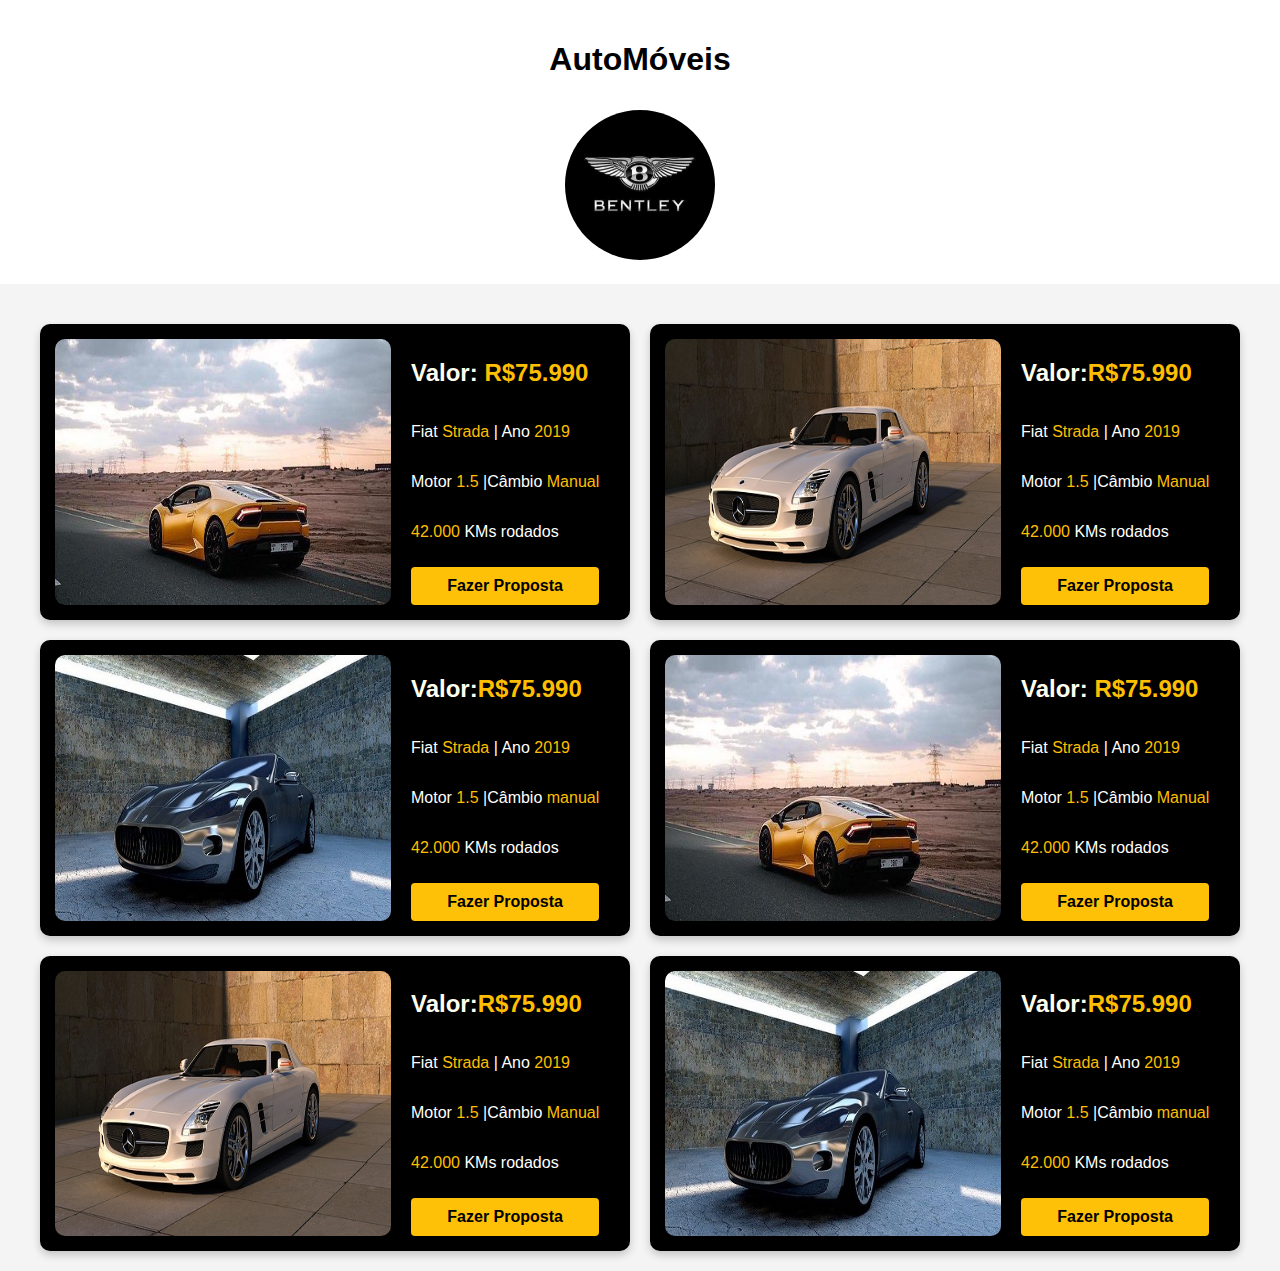
<file: index.html>
<!DOCTYPE html>
<html lang="pt-BR">
<head>
  <meta charset="UTF-8">
  <meta name="viewport" content="width=device-width, initial-scale=1.0">
  <title>AutoMóveis</title>
  <link rel="stylesheet" href="style.css">
</head>
<body>
  <header>
    <h1>AutoMóveis</h1>
    <img  class="logo"src="imagens/car-icon.jpg" alt="Logo Bentley" >
  </header>
  <main class="container">
    <div class="grid">
    <div class="carros">
        <img src="imagens/car-1.jpg" alt="Carro1">
        <div class="texto">
        <h2><span class="valor"> Valor:</span> <span class ="yellow">R$75.990</span></h2> 
        <p>Fiat <span class ="yellow"> Strada </span> | Ano <span class ="yellow"> 2019 </span></p>
        <p>Motor <span class="yellow">1.5 </span> |Câmbio <span class="yellow"> Manual </span> </p>
        <p> <span class="yellow"> 42.000 </span>KMs rodados </p>
        <button>Fazer Proposta</button>
      </div>
        </div>
    
        <div class="carros">
            <img src="imagens/car-2.jpg" alt="carro2">
            <div class="texto">
            <h2> <span class="valor">Valor:</span><span class ="yellow">R$75.990</span></h2> 
        <p>Fiat <span class ="yellow"> Strada </span> | Ano <span class ="yellow"> 2019 </span></p>
        <p>Motor <span class="yellow">1.5 </span> |Câmbio <span class="yellow"> Manual </span> </p>
        <p> <span class="yellow"> 42.000 </span> KMs rodados </p>
        <button>Fazer Proposta</button>
      </div>
        </div>
    
        <div class="carros">
            <img src="imagens/car-3.jpg" alt="carro3">
            <div class="texto">
            <h2> <span class="valor">Valor:</span><span class ="yellow">R$75.990</span></h2> 
        <p>Fiat <span class ="yellow"> Strada </span> | Ano <span class ="yellow"> 2019 </span></p>
        <p>Motor <span class="yellow">1.5 </span> |Câmbio <span class="yellow"> manual </span> </p>
        <p> <span class="yellow"> 42.000 </span> KMs rodados </p>
        <button>Fazer Proposta</button>  
      </div>
          </div>

        <div class="carros">
            <img src="imagens/car-1.jpg" alt="carro4">
            <div class="texto">
            <h2><span class="valor"> Valor:</span> <span class ="yellow">R$75.990</span></h2> 
            <p>Fiat <span class ="yellow"> Strada </span> | Ano <span class ="yellow"> 2019 </span></p>
            <p>Motor <span class="yellow">1.5 </span> |Câmbio <span class="yellow"> Manual </span> </p>
            <p> <span class="yellow"> 42.000 </span>KMs rodados </p>
            <button>Fazer Proposta</button>
          </div>
            </div>
        
            <div class="carros">
              <img src="imagens/car-2.jpg" alt="carro5">
              <div class="texto">
              <h2> <span class="valor">Valor:</span><span class ="yellow">R$75.990</span></h2> 
          <p>Fiat <span class ="yellow"> Strada </span> | Ano <span class ="yellow"> 2019 </span></p>
          <p>Motor <span class="yellow">1.5 </span> |Câmbio <span class="yellow"> Manual </span> </p>
          <p> <span class="yellow"> 42.000 </span> KMs rodados </p>
          <button>Fazer Proposta</button>
        </div>
          </div>
        
          <div class="carros">
            <img src="imagens/car-3.jpg" alt="carro6">
            <div class="texto">
            <h2> <span class="valor">Valor:</span><span class ="yellow">R$75.990</span></h2> 
        <p>Fiat <span class ="yellow"> Strada </span> | Ano <span class ="yellow"> 2019 </span></p>
        <p>Motor <span class="yellow">1.5 </span> |Câmbio <span class="yellow"> manual </span> </p>
        <p> <span class="yellow"> 42.000 </span> KMs rodados </p>
        <button>Fazer Proposta</button>  
      </div>
          </div>
    </div>
  </main>
</body>
</html>
</file>
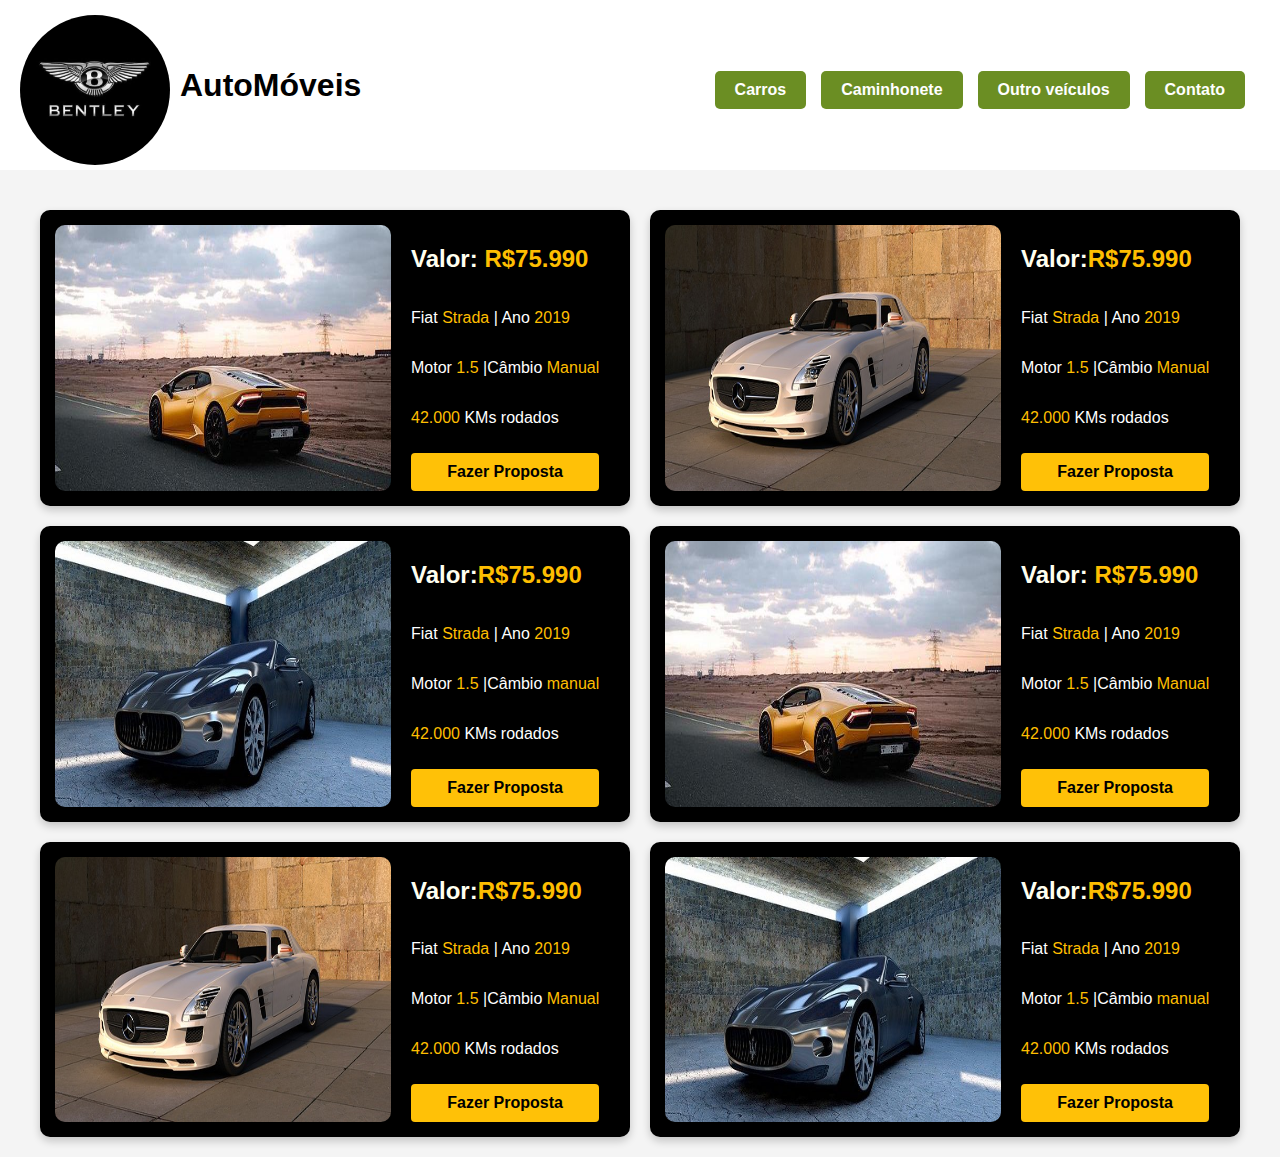
<file: loja-carros3/index.html>
<!DOCTYPE html>
<html lang="pt-BR">
<head>
  <meta charset="UTF-8">
  <meta name="viewport" content="width=device-width, initial-scale=1.0">
  <title>AutoMóveis</title>
  <link rel="stylesheet" href="style.css">
</head>
<body>
  <header>
    <div  class="container1">
    
    <img  class="logo"src="imagens/car-icon.jpg" alt="Logo Bentley" >
    <h1>AutoMóveis</h1>
  </div>
    <nav class="menu">
      <ul>
        <li><button class="nav-button">Carros</button></li>
        <li><button class="nav-button">Caminhonete</button></li>
        <li><button class="nav-button">Outro veículos</button></li>
        <li><button class="nav-button">Contato</button></li>
      </ul>
    </nav>
    
  </header>
  <main class="container">
    <div class="grid">
    <div class="carros">
        <img src="imagens/car-1.jpg" alt="Carro1">
        <div class="texto">
        <h2><span class="valor"> Valor:</span> <span class ="yellow">R$75.990</span></h2> 
        <p>Fiat <span class ="yellow"> Strada </span> | Ano <span class ="yellow"> 2019 </span></p>
        <p>Motor <span class="yellow">1.5 </span> |Câmbio <span class="yellow"> Manual </span> </p>
        <p> <span class="yellow"> 42.000 </span>KMs rodados </p>
        <button>Fazer Proposta</button>
      </div>
        </div>
    
        <div class="carros">
            <img src="imagens/car-2.jpg" alt="carro2">
            <div class="texto">
            <h2> <span class="valor">Valor:</span><span class ="yellow">R$75.990</span></h2> 
        <p>Fiat <span class ="yellow"> Strada </span> | Ano <span class ="yellow"> 2019 </span></p>
        <p>Motor <span class="yellow">1.5 </span> |Câmbio <span class="yellow"> Manual </span> </p>
        <p> <span class="yellow"> 42.000 </span> KMs rodados </p>
        <button>Fazer Proposta</button>
      </div>
        </div>
    
        <div class="carros">
            <img src="imagens/car-3.jpg" alt="carro3">
            <div class="texto">
            <h2> <span class="valor">Valor:</span><span class ="yellow">R$75.990</span></h2> 
        <p>Fiat <span class ="yellow"> Strada </span> | Ano <span class ="yellow"> 2019 </span></p>
        <p>Motor <span class="yellow">1.5 </span> |Câmbio <span class="yellow"> manual </span> </p>
        <p> <span class="yellow"> 42.000 </span> KMs rodados </p>
        <button>Fazer Proposta</button>  
      </div>
          </div>

        <div class="carros">
            <img src="imagens/car-1.jpg" alt="carro4">
            <div class="texto">
            <h2><span class="valor"> Valor:</span> <span class ="yellow">R$75.990</span></h2> 
            <p>Fiat <span class ="yellow"> Strada </span> | Ano <span class ="yellow"> 2019 </span></p>
            <p>Motor <span class="yellow">1.5 </span> |Câmbio <span class="yellow"> Manual </span> </p>
            <p> <span class="yellow"> 42.000 </span>KMs rodados </p>
            <button>Fazer Proposta</button>
          </div>
            </div>
        
            <div class="carros">
              <img src="imagens/car-2.jpg" alt="carro5">
              <div class="texto">
              <h2> <span class="valor">Valor:</span><span class ="yellow">R$75.990</span></h2> 
          <p>Fiat <span class ="yellow"> Strada </span> | Ano <span class ="yellow"> 2019 </span></p>
          <p>Motor <span class="yellow">1.5 </span> |Câmbio <span class="yellow"> Manual </span> </p>
          <p> <span class="yellow"> 42.000 </span> KMs rodados </p>
          <button>Fazer Proposta</button>
        </div>
          </div>
        
          <div class="carros">
            <img src="imagens/car-3.jpg" alt="carro6">
            <div class="texto">
            <h2> <span class="valor">Valor:</span><span class ="yellow">R$75.990</span></h2> 
        <p>Fiat <span class ="yellow"> Strada </span> | Ano <span class ="yellow"> 2019 </span></p>
        <p>Motor <span class="yellow">1.5 </span> |Câmbio <span class="yellow"> manual </span> </p>
        <p> <span class="yellow"> 42.000 </span> KMs rodados </p>
        <button>Fazer Proposta</button>  
      </div>
          </div>
    </div>
  </main>
</body>
</html>
</file>
<file: style.css>
body {
    font-family: Arial, sans-serif;
    margin: 0;
    padding: 0;
    background-color: #f4f4f4;
    color: #333;
  }
  
  header {
    text-align: center;
    padding: 20px;
    background-color: #fff;
    
  }
  
  .logo {
    max-width: 150px;
    height: 150px;
    margin-top: 10px;
    border-radius: 50%;
    object-fit: cover;
}

  
  h1 {
    font-size: 2rem;
    color: #000;
  }

  .yellow {
    color: #febe01; 
}
.valor {
    color:ivory
}

  
  .container {
    display: grid;
    max-width: 1200px;
    margin: 20px auto;
    padding: 0 15px;
    
  }
  
  .grid {
    display: grid;
    grid-template-columns: repeat(2 ,3fr);
    gap: 20px;
    margin-top: 20px;
  }
  
  .carros {
    background-color: #000;
    color: #fff;
    border-radius: 10px;
    overflow: hidden;
    box-shadow: 0 4px 8px rgba(0, 0, 0, 0.2);
    text-align: left; /* Alinha o texto à esquerda */
    padding: 15px;
    display: flex; 
    gap: 20px; 
    
  }
  
  .carros img {
    width: 60%; 
    border-radius: 10px; 
  }
  .texto {
    display: flex;
    flex-direction: column; 
  justify-content: center; 
    
  }
  
  button {
    background-color: #ffc107;
    border: none;
    padding: 10px 20px;
    margin-top: 10px;
    color: #000;
    font-size: 1rem;
    font-weight: bold;
    cursor: pointer;
    border-radius: 4px;
  }
  
  button:hover {
    background-color: #e6a607;
  }
  
 
@media screen and (min-width: 320px) and (max-width: 480px) {
  .grid {
    display: grid;
    grid-template-columns: repeat(1 ,2fr);
    gap: 10px;
    margin-top: 10px;
  }
  .carros img {
    width: 100%; 
    border-radius: 10px; 
  }
  .container {
    margin: 10px auto;
    padding: 0 10px; 
  }
  h1 {
    font-size: 1.5rem;
  }

  .carros {
    flex-direction: column; 
    gap: 10px;
  }

  button {
    font-size: 1.2rem; 
    padding: 8px 10px;
  }

}
    @media screen and (min-width: 481px) and (max-width: 768px) {
      .grid {
    display: grid;
    grid-template-columns: repeat(2 ,2fr);
    gap: 10px;
    margin-top: 10px;
  }
  .carros img {
    width: 100%; 
    border-radius: 10px; 
  }
  .container {
    margin: 10px auto;
    padding: 0 10px; 
  }
  h1 {
    font-size: 1.5rem;
  }

  .carros {
    flex-direction: column; 
    gap: 10px;
  }

  button {
    font-size: 1.2rem; 
    padding: 8px 15px;
  }
    }
  


    @media screen and (min-width: 769px) and (max-width: 1200px) {
      .grid {
    display: grid;
    grid-template-columns: repeat(2 ,2fr);
    gap: 10px;
    margin-top: 10px;
  }
  .carros img {
    width: 60%; 
    border-radius: 10px; 
  }
  .container {
    margin: 10px auto;
    padding: 0 10px; 
  }
  h1 {
    font-size: 1.5rem;
  }

  button {
    font-size: 1.2rem; 
    padding: 8px 15px;
  }
    }
</file>
<file: loja-carros3/style.css>
body {
  font-family: Arial, sans-serif;
  margin: 0;
  padding: 0;
  background-color: #f4f4f4;
  color: #333;
}
header {
  background-color: white;
  color: white;
  display: flex;
  justify-content: space-between;
  align-items: center;
  padding: 5px 20px; 
}

.container1 {
  display: flex;            
  align-items: center;      
  gap: 10px;   
}
.logo {
  max-width: 150px;
  height: 150px;
  margin-top: 10px;
  border-radius: 50%;
  object-fit: cover;
  flex-shrink: 0; 

}

.menu ul {
  list-style-type: none;
  padding: 0;
  margin: 0;
  display: flex;
 
}

.menu li {
  margin-right: 15px;
}

.nav-button {
  background-color: #6b8e23;
  color: white;
  border: none;
  padding: 10px 20px;
  font-size: 16px;
  cursor: pointer;
  border-radius: 5px;
  transition: background-color 0.3s ease;
}

.nav-button:hover {
  background-color: #34495e;
}

.nav-button:focus {
  outline: none; /
}


h1 {
  font-size: 2rem;
  color: #000;

}

.yellow {
  color: #febe01; 
}
.valor {
  color:ivory
}


.container {
  display: grid;
  max-width: 1200px;
  margin: 20px auto;
  padding: 0 15px;
  
}

.grid {
  display: grid;
  grid-template-columns: repeat(2 ,3fr);
  gap: 20px;
  margin-top: 20px;
}

.carros {
  background-color: #000;
  color: #fff;
  border-radius: 10px;
  overflow: hidden;
  box-shadow: 0 4px 8px rgba(0, 0, 0, 0.2);
  text-align: left; /* Alinha o texto à esquerda */
  padding: 15px;
  display: flex; 
  gap: 20px; 
  
}

.carros img {
  width: 60%; 
  border-radius: 10px; 
}
.texto {
  display: flex;
  flex-direction: column; 
justify-content: center; 
  
}

button {
  background-color: #ffc107;
  border: none;
  padding: 10px 20px;
  margin-top: 10px;
  color: #000;
  font-size: 1rem;
  font-weight: bold;
  cursor: pointer;
  border-radius: 4px;
}

button:hover {
  background-color: #e6a607;
}

 
@media screen and (min-width: 320px) and (max-width: 480px) {

  header {
   
    display: flex;
    flex-direction: column; 
    align-items: center;  
    padding: 20px;          
  }
  
  .container1 {
    display: flex;
    flex-direction: column; 
    align-items: center;    
    gap: 10px;            
  }
  
  .logo {
    max-width: 150px;
    height: 150px;
   
  }
  
  h1 {
    text-align: center;      
    margin-top: 10px;    
  }

  
  .menu ul {
    list-style-type: none;   
    display: grid; 
  grid-template-columns: repeat(2, 1fr);       
    justify-content: center; 
  }
  
  .grid {
    display: grid;
    grid-template-columns: repeat(1 ,2fr);
    gap: 10px;
    margin-top: 10px;
  }
  .carros img {
    width: 100%; 
    border-radius: 10px; 
  }
  .container {
    margin: 10px auto;
    padding: 0 10px; 
  }
  h1 {
    font-size: 1.5rem;
  }

  .carros {
    flex-direction: column; 
    gap: 10px;
  }

  button {
    font-size: 1.2rem; 
    padding: 8px 10px;
  }

}
    @media screen and (min-width: 481px) and (max-width: 768px) {
 
      .logo {
        max-width: 60%;
        height: auto;
       
      }

      .menu ul {
         
        display: grid; 
        grid-template-columns: repeat(2, 1fr);      
        justify-content: center; 
      }
      .grid {
    display: grid;
    grid-template-columns: repeat(2 ,2fr);
    gap: 10px;
    margin-top: 10px;
  }
  .carros img {
    width: 100%; 
    border-radius: 10px; 
  }
  .container {
    margin: 10px auto;
    padding: 0 10px; 
  }
  h1 {
    font-size: 1.5rem;
  }

  .carros {
    flex-direction: column; 
    gap: 10px;
  }

  button {
    font-size: 1.2rem; 
    padding: 8px 15px;
  }
    }
  


    @media screen and (min-width: 769px) and (max-width: 1200px) {
      .grid {
    display: grid;
    grid-template-columns: repeat(2 ,2fr);
    gap: 10px;
    margin-top: 10px;
  }
  .carros img {
    width: 60%; 
    border-radius: 10px; 
  }
  .container {
    margin: 10px auto;
    padding: 0 10px; 
  }
  h1 {
    font-size: 1.5rem;
  }

  button {
    font-size: 1.2rem; 
    padding: 8px 15px;
  }
    }
</file>
